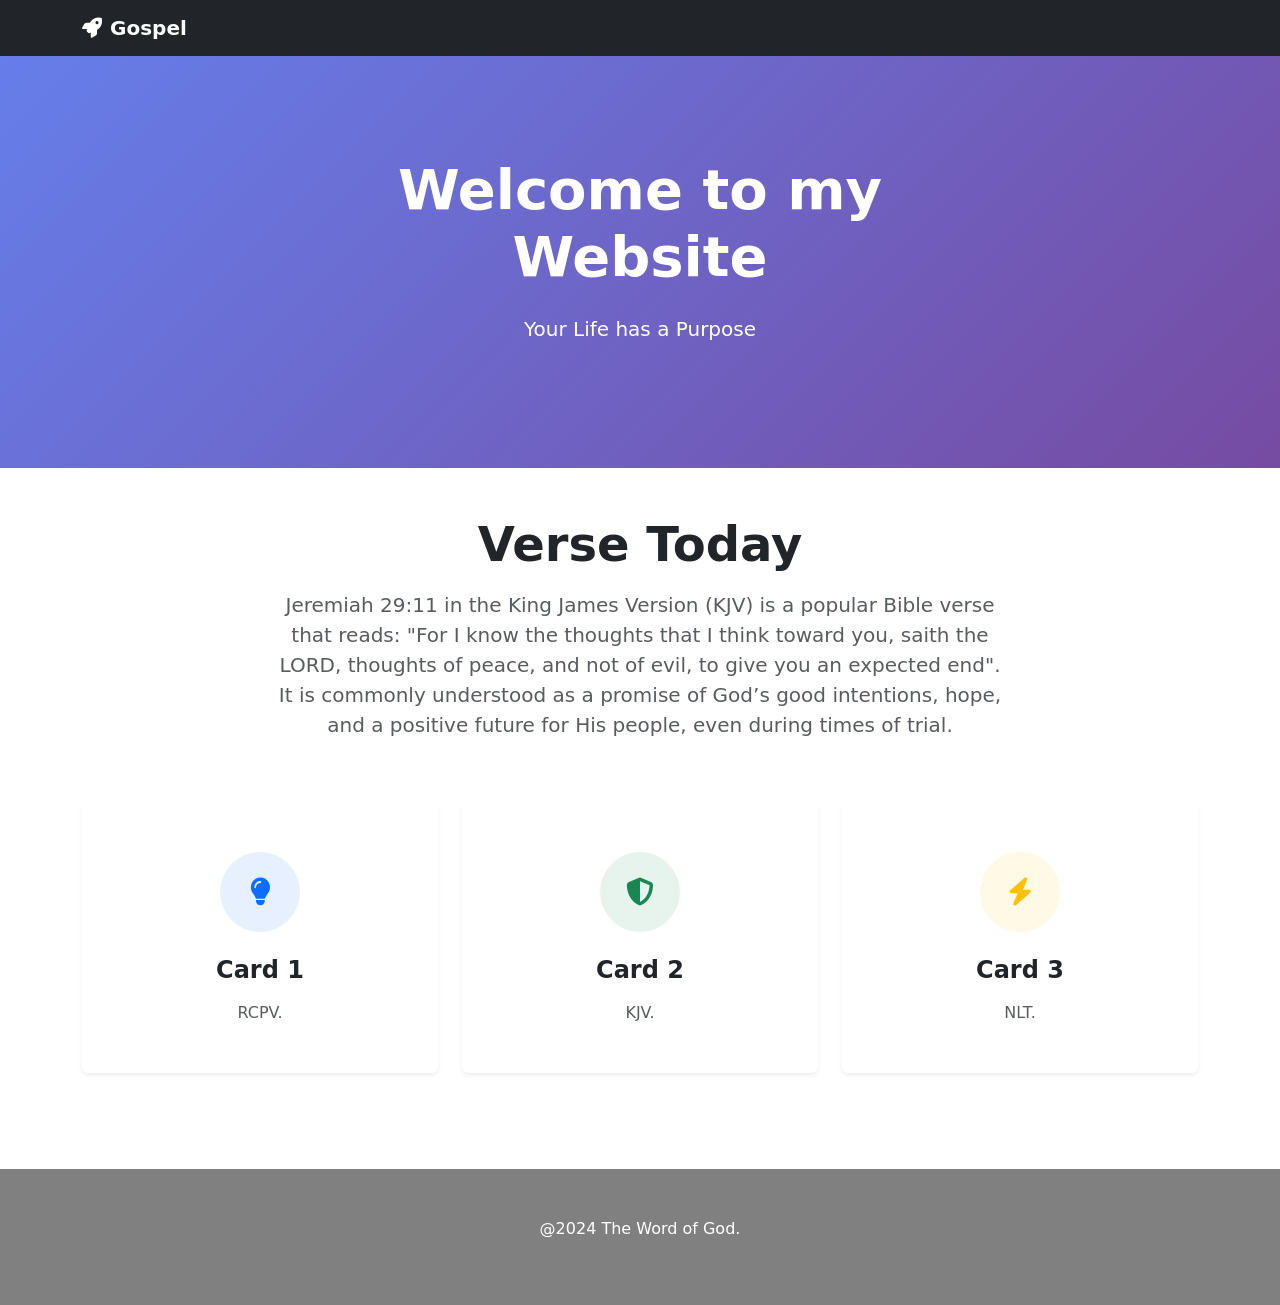
<file: index.html>
<!DOCTYPE html>
<html lang="en">

<head>
    <meta charset="UTF-8">
    <meta name="viewport" content="width=device-width, initial-scale=1.0">
    <title>Responsive Bootstrap Landing Page</title>
    <!-- Bootstrap CDN -->
    <link href="https://cdn.jsdelivr.net/npm/bootstrap@5.3.2/dist/css/bootstrap.min.css" rel="stylesheet">
    <link href="https://cdnjs.cloudflare.com/ajax/libs/font-awesome/6.4.0/css/all.min.css" rel="stylesheet">
    <style>
        .hero-section {
            background: linear-gradient(135deg, #667eea 0%, #764ba2 100%);
            color: white;
            padding: 100px 0;
        }

        .card-hover {
            transition: transform 0.3s ease, box-shadow 0.3s ease;
        }

        .card-hover:hover {
            transform: translateY(-10px);
            box-shadow: 0 20px 40px rgba(0, 0, 0, 0.1) !important;
        }

        footer {
            background-color: gray;
            color: white;


        }
    </style>
</head>

<body>


    <nav class="navbar navbar-expand-lg navbar-dark bg-dark sticky-top">
        <div class="container">
            <a class="navbar-brand fw-bold" href="#">
                <i class="fas fa-rocket me-2"></i>Gospel
            </a>
            <button class="navbar-toggler" type="button" data-bs-toggle="collapse" data-bs-target="#navbarNav">
                <span class="navbar-toggler-icon"></span>
            </button>

        </div>
    </nav>


    <section id="home" class="hero-section text-center">
        <div class="container">
            <div class="row justify-content-center">
                <div class="col-lg-8">
                    <h1 class="display-4 fw-bold mb-4">Welcome to my Website</h1>
                    <p class="lead mb-4">Your Life has a Purpose</p>
                    <div class="d-flex flex-column flex-md-row gap-3 justify-content-center">

                        </a>

                    </div>
                </div>
            </div>
        </div>
    </section>


    <section id="features" class="py-5">
        <div class="container">
            <div class="row text-center mb-5">
                <div class="col-lg-8 mx-auto">
                    <h2 class="display-5 fw-bold mb-3">Verse Today</h2>
                    <p class="lead text-muted">Jeremiah 29:11 in the King James Version (KJV) is a popular Bible verse
                        that reads: "For I know the thoughts that I think toward you, saith the LORD, thoughts of peace,
                        and not of evil, to give you an expected end". It is commonly understood as a promise of God’s
                        good intentions, hope, and a positive future for
                        His people, even during times of trial.</p>
                </div>
            </div>

            <div class="row g-4">

                <div class="col-lg-4 col-md-6">
                    <div class="card h-100 card-hover border-0 shadow-sm">
                        <div class="card-body text-center p-5">
                            <div class="bg-primary bg-opacity-10 rounded-circle d-inline-flex align-items-center justify-content-center mb-4 mx-auto"
                                style="width: 80px; height: 80px;">
                                <i class="fas fa-lightbulb text-primary fs-3"></i>
                            </div>
                            <h4 class="card-title fw-bold mb-3">Card 1</h4>
                            <p class="card-text text-muted">RCPV.</p>
                        </div>
                    </div>
                </div>


                <div class="col-lg-4 col-md-6">
                    <div class="card h-100 card-hover border-0 shadow-sm">
                        <div class="card-body text-center p-5">
                            <div class="bg-success bg-opacity-10 rounded-circle d-inline-flex align-items-center justify-content-center mb-4 mx-auto"
                                style="width: 80px; height: 80px;">
                                <i class="fas fa-shield-alt text-success fs-3"></i>
                            </div>
                            <h4 class="card-title fw-bold mb-3">Card 2</h4>
                            <p class="card-text text-muted">KJV.</p>
                        </div>
                    </div>
                </div>


                <div class="col-lg-4 col-md-6">
                    <div class="card h-100 card-hover border-0 shadow-sm">
                        <div class="card-body text-center p-5">
                            <div class="bg-warning bg-opacity-10 rounded-circle d-inline-flex align-items-center justify-content-center mb-4 mx-auto"
                                style="width: 80px; height: 80px;">
                                <i class="fas fa-bolt text-warning fs-3"></i>
                            </div>
                            <h4 class="card-title fw-bold mb-3">Card 3</h4>
                            <p class="card-text text-muted">NLT.</p>
                        </div>
                    </div>
                </div>
            </div>
        </div>
    </section>


    <footer id="contact" class="py-5 mt-5">
        <div class="container" style="text-align:center">

            <div class="col-md-20">
                <p> @2024 The Word of God.</p>
            </div>

        </div>
        </div>
    </footer>


</body>

</html>
</file>
